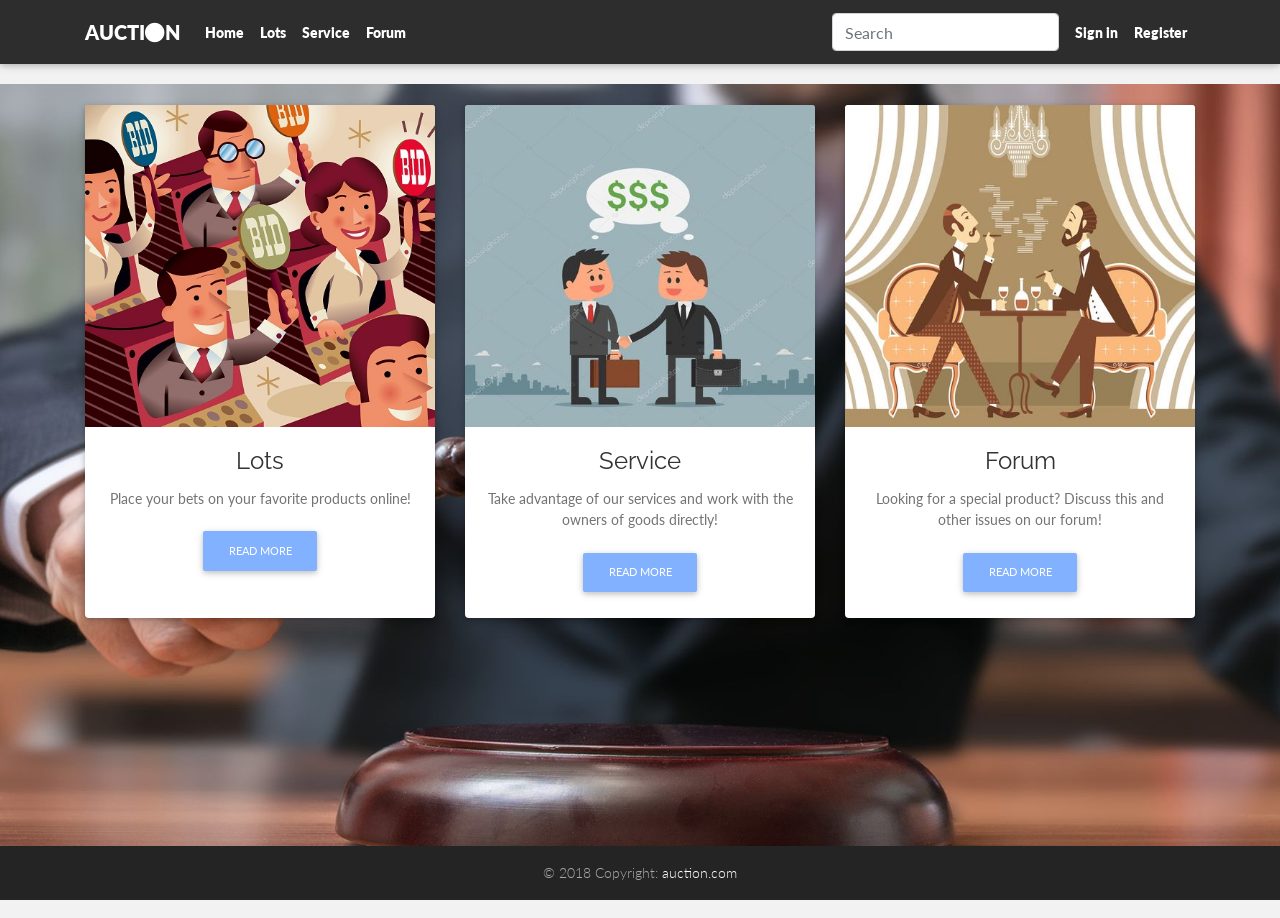
<file: rest/web/WEB-INF/views/index.html>
<!DOCTYPE html>
<html lang="en">

<head>
    <meta charset="utf-8">
    <meta name="viewport" content="width=device-width, initial-scale=1, shrink-to-fit=no">
    <meta http-equiv="x-ua-compatible" content="ie=edge">
    <title>Material Design Bootstrap</title>
    <!-- Font Awesome -->
    <link rel="stylesheet" href="https://use.fontawesome.com/releases/v5.6.1/css/all.css">
    <!-- Bootstrap core CSS -->
    <link href="css/bootstrap.min.css" rel="stylesheet">
    <!-- Material Design Bootstrap -->
    <link href="css/mdb.min.css" rel="stylesheet">
    <!-- Your custom styles (optional) -->
    <link href="css/style.css" rel="stylesheet">
</head>

<body>

<!-- Start your project here-->
<header>
    <nav class="navbar navbar-expand-lg navbar-dark fixed-top scrolling-navbar navbar-inverse">
        <div class="container">
            <a class="navbar-brand" href="#">AUCTI<i class="fa fa-circle"></i>N</a>
            <button class="navbar-toggler" type="button" data-toggle="collapse" data-target="#navigationMenu"
                    aria-controls="navigationMenu"
                    aria-expanded="false" aria-label="Toggle Navigation">
                <span class="navbar-toggler-icon"></span>
            </button>
            <div class="navbar-collapse collapse" id="navigationMenu">
                <ul class="navbar-nav mr-auto smooth-scroll">
                    <li class="nav-item"><a href="#" class="nav-link waves-effect waves-light">Home</a></li>
                    <li class="nav-item"><a href="#" class="nav-link waves-effect waves-light">Lots</a></li>
                    <li class="nav-item"><a href="#" class="nav-link waves-effect waves-light">Service</a></li>
                    <li class="nav-item"><a href="#" class="nav-link waves-effect waves-light">Forum</a></li>
                </ul>
                <form class="form-inline my-2 my-lg-0">
                    <input type="text" class="form-control mr-sm-2" placeholder="Search" aria-label="Search">
                </form>
                <ul class="navbar-nav navbar-right">
                    <li class="nav-item"><a href="#" class="nav-link waves-effect waves-light">Sign in</a></li>
                    <li class="nav-item"><a href="http://localhost:8080/registration"
                                            class="nav-link waves-effect waves-light">Register</a>
                    </li>
                </ul>
            </div>
        </div>
    </nav>
</header>
<br>
<div id="headerwrap">
    <div class="container">
        <div class="col-lg-8 col-lg-offset-2">
        </div>

        <!-- Card deck -->
        <div class="card-deck">
            <!-- Card -->
            <div class="card mb-4">
                <!--Card image-->
                <div class="view overlay">
                    <img class="card-img-top" src="img/card_lots.jpg" alt="Card image cap">
                    <a href="#!">
                        <div class="mask rgba-white-slight"></div>
                    </a>
                </div>

                <!--Card content-->
                <div class="card-body">
                    <!--Title-->
                    <h4 class="card-title">Lots</h4>
                    <!--Text-->
                    <p class="card-text">Place your bets on your favorite products online!</p>
                    <!-- Provides extra visual weight and identifies the primary action in a set of buttons -->
                    <button type="button" class="btn btn-light-blue btn-md">Read more</button>
                </div>
            </div>
            <!-- Card -->

            <!-- Card -->
            <div class="card mb-4">
                <!--Card image-->
                <div class="view overlay">
                    <img class="card-img-top" src="img/card_service.jpg" alt="Card image cap">
                    <a href="#!">
                        <div class="mask rgba-white-slight"></div>
                    </a>
                </div>

                <!--Card content-->
                <div class="card-body">
                    <!--Title-->
                    <h4 class="card-title">Service</h4>
                    <!--Text-->
                    <p class="card-text">Take advantage of our services and work with the owners of goods directly!</p>
                    <!-- Provides extra visual weight and identifies the primary action in a set of buttons -->
                    <button type="button" class="btn btn-light-blue btn-md">Read more</button>
                </div>
            </div>
            <!-- Card -->

            <!-- Card -->
            <div class="card mb-4">
                <!--Card image-->
                <div class="view overlay">
                    <img class="card-img-top" src="img/card_forum.jpg" alt="Card image cap">
                    <a href="#!">
                        <div class="mask rgba-white-slight"></div>
                    </a>
                </div>

                <!--Card content-->
                <div class="card-body">
                    <!--Title-->
                    <h4 class="card-title">Forum</h4>
                    <!--Text-->
                    <p class="card-text">Looking for a special product? Discuss this and other issues on our forum!</p>
                    <!-- Provides extra visual weight and identifies the primary action in a set of buttons -->
                    <button type="button" class="btn btn-light-blue btn-md">Read more</button>
                </div>
            </div>
            <!-- Card -->
        </div>
        <!-- Card deck -->
    </div>
</div>
<br>

<!-- Footer -->
<footer class="page-footer font-small fixed-bottom">
    <!-- Copyright -->
    <div class="footer-copyright text-center py-3">© 2018 Copyright:
        <a href="#"> auction.com</a>
    </div>
    <!-- Copyright -->
</footer>
<!-- Footer -->

<!-- /Start your project here-->

<!-- SCRIPTS -->
<!-- JQuery -->
<script type="text/javascript" src="js/jquery-3.3.1.min.js"></script>
<!-- Bootstrap tooltips -->
<script type="text/javascript" src="js/popper.min.js"></script>
<!-- Bootstrap core JavaScript -->
<script type="text/javascript" src="js/bootstrap.min.js"></script>
<!-- MDB core JavaScript -->
<script type="text/javascript" src="js/mdb.min.js"></script>
</body>

</html>
</file>
<file: rest/web/WEB-INF/views/css/style.css>
@import url('https://fonts.googleapis.com/css?family=Lato|Raleway');

body{
    background-color: #f2f2f2;
    color: #555;
    font-family: "Lato";
    font-weight: 300;
    font-size: 16px;
    margin-top: 70px;

    -webkit-font-smoothing: antialiased;
    -webkit-overflow-scrolling: touch;
}

h1, h2, h3, h4, h5, h6 {
    font-family: "Raleway";
    font-weight: 300;
    color: #333;
}

.navbar{
    font-weight: 800;
    font-size: 14px;
    padding-top: 15px;
    padding-bottom: 15px;
}

.navbar-inverse{
    background: #2d2d2d;
    border-color: #2d2d2d;
}

#headerwrap{
    margin-top: -10px;
    padding-top: 20px;
    text-align: center;
    background: url("../img/bg_auctioneer.jpg") no-repeat center center;
    background-size: cover;
    min-height: 810px;
    width: 100%;

    -webkit-background-size: cover;
    -moz-background-size: cover;
    -o-background-size: cover;
}

.page-footer{
    background: #2d2d2d;
    border-color: #2d2d2d;
}
</file>
